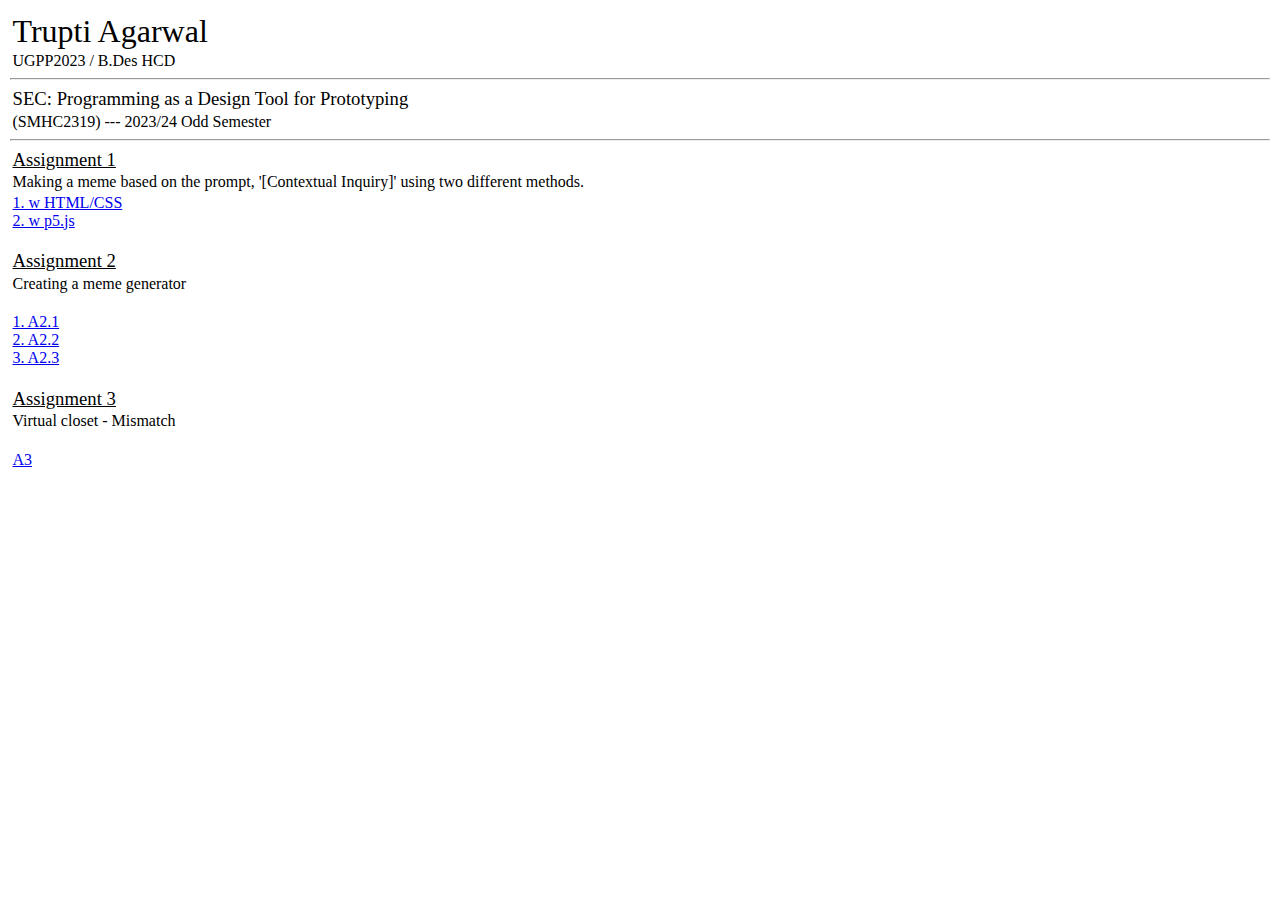
<file: index.html>
<!doctype html>
<html lang="en-GB">

<head>
    
    <!-- Insert relevant content inside these tags -->
    <title>Page Title</title>
    <meta charset="utf-8">
    <meta name="author" content="Author Name">
    <meta name="description" content="">
    <meta name="keywords" content="">
    <meta property="og:title" content="Page Title"/>
    <meta property="og:description" content="Lorem ipsum dolor..."/>
    
    
    <!-- No need to edit this -->
    <meta name="viewport" content="width=device-width, initial-scale=1.0">
    <meta property="og:type" content="website"/>
    <link rel="stylesheet" type="text/css" href="./style.css">

</head>
    
<body>

    <!-- Insert your name here -->
    <h1> Trupti Agarwal</h1>
    
    <!-- Insert your Batch / Program here. Eg: UGPP2022 / B.Des HCD  -->
    <p> UGPP2023 / B.Des HCD</p>
    <hr>

    <!-- No need to edit this  -->
    <h3> SEC: Programming as a Design Tool for Prototyping </h3>
    <p> (SMHC2319) --- 2023/24 Odd Semester </p>
    <hr>

    <!-- A1 Details -->
    <h3><u>Assignment 1</u></h3>
    <p> Making a meme based on the prompt, '[Contextual Inquiry]' using two different methods.</p>
    <!-- do not edit this-->
    <a href="./a1/VS Code/index copy.html">1. w HTML/CSS</a>
    <br>
    <!-- insert link to your p5.js sketch-->
    <a href="https://editor.p5js.org/Trupti_Agarwal/full/-5lk6vX09">2. w p5.js</a>

    <br>
    <br>

    <!-- update the following as and when A2 and A3 are complete ---->

    <!-- A2 Details -->
    <h3><u>Assignment 2</u></h3>
    <p>Creating a meme generator</p>
    <br>
    <a href="https://editor.p5js.org/Trupti_Agarwal/sketches/IvQKo3hxD">1. A2.1</a>
    <br>
    <a href="./a2/index.html">2. A2.2</a>
    <br>
    <a href="https://editor.p5js.org/Trupti_Agarwal/sketches/cour0l3x-">3. A2.3</a>

    <br>
    <br>

    <!-- A3 Details -->
    <h3><u>Assignment 3</u></h3>
    <p>Virtual closet - Mismatch</p>
    <br>
    <a href="./a3/A3_final.html">A3</a>

 


</body>    


</html>
</file>
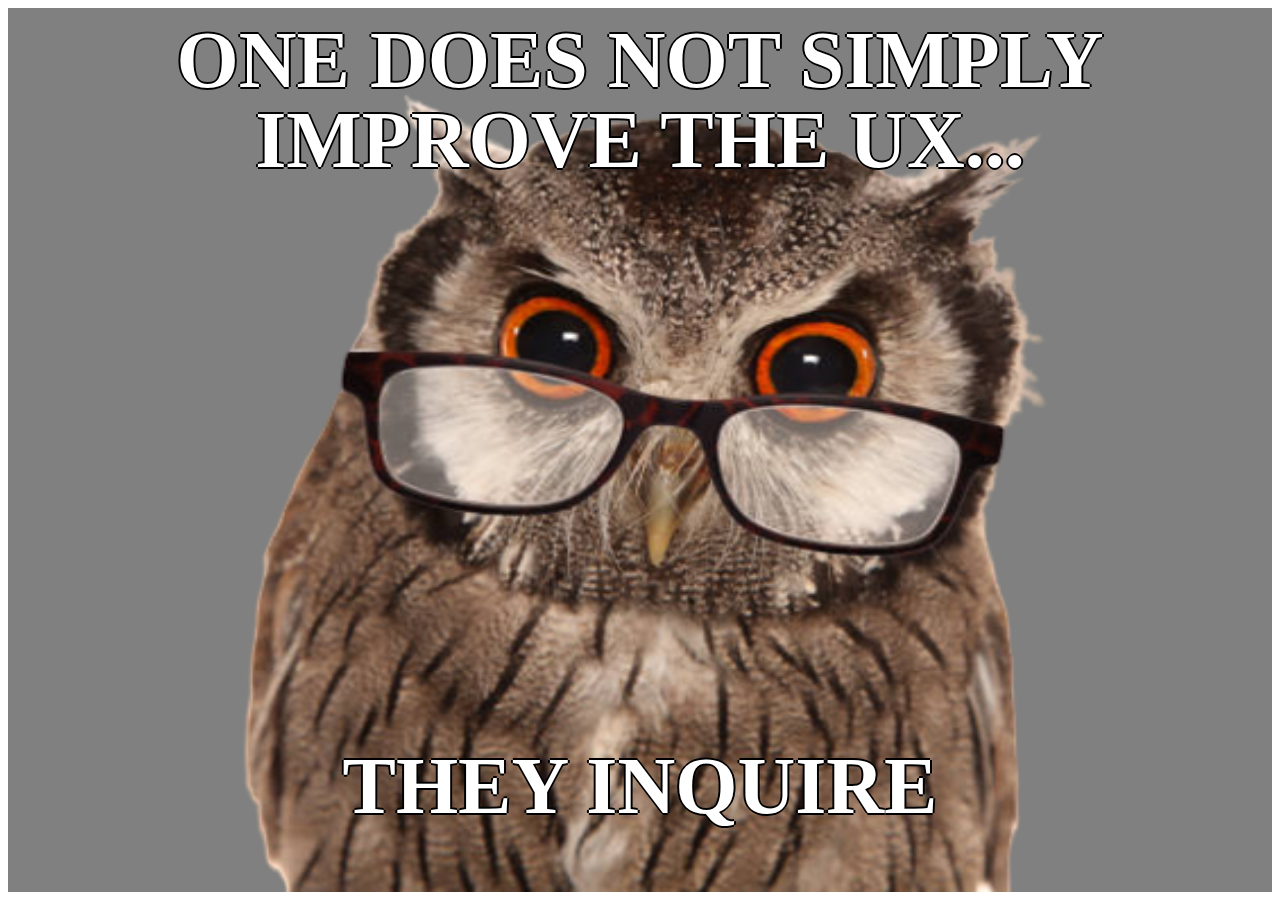
<file: a1/VS Code/index copy.html>
<html>
    <head>

    </head>
  <body>
  
  <style>
        



  h1 {
    display: block;
    color: white;
    font-weight: 700;
    font-style: normal;
    text-decoration: none;
    font-size: 80px;
    letter-spacing: 0px;
    line-height: 1;
    text-shadow: -2px 0 black, 0 2px black, 2px 0 black, 0 -2px black;
}
 table{
     background-image: url(Owl-removebg-preview.png);
     background-repeat: no-repeat;
    background-size: 100% 100%;
    background-position-x: center;  
    background-color: grey;
 }

</style>
  


  <table border = "0" background-image:url(Owl-removebg-preview.png) width="100%" height="100%" cellpadding="10" style='font-family:"gill sans";color:black, Courier, monospace; font-size:360%'>

    <tr><td align = "center" valign="top" style="color:white">
        
        <h1><b>ONE DOES NOT SIMPLY IMPROVE THE UX...</b></h1>
        
    </td></tr>
    <tr><td align = "center" valign="bottom">
    <h1>   <b> THEY INQUIRE</b></h1>
    </td></tr>

  </table>

</body>
  </html>
</file>
<file: style.css>
/* Overall / Resets ------- DO NOT EDIT THIS ------- */

html  {
  margin: 0;
  padding: 0;
  height: 100vh;
  width: 100vw;
  font-family: 'Times New Roman', Times, serif;
  font-size: 16px;
  font-weight: normal;
}

body  {
  margin: 0;
  padding: 10px;
  height: auto;   
  width: 100%;     
}

*   { 
  -webkit-box-sizing: border-box;
  -moz-box-sizing: border-box;
  box-sizing: border-box;
}

p {
  margin: 2.5px;
}

h1 {
  font-weight: normal;
  margin: 2.5px;
}

h2 {
  font-weight: normal;
  margin: 2.5px;

}

h3 {
  font-weight: normal;
  margin: 2.5px;

}


a {
  margin: 2.5px;
}
</file>
